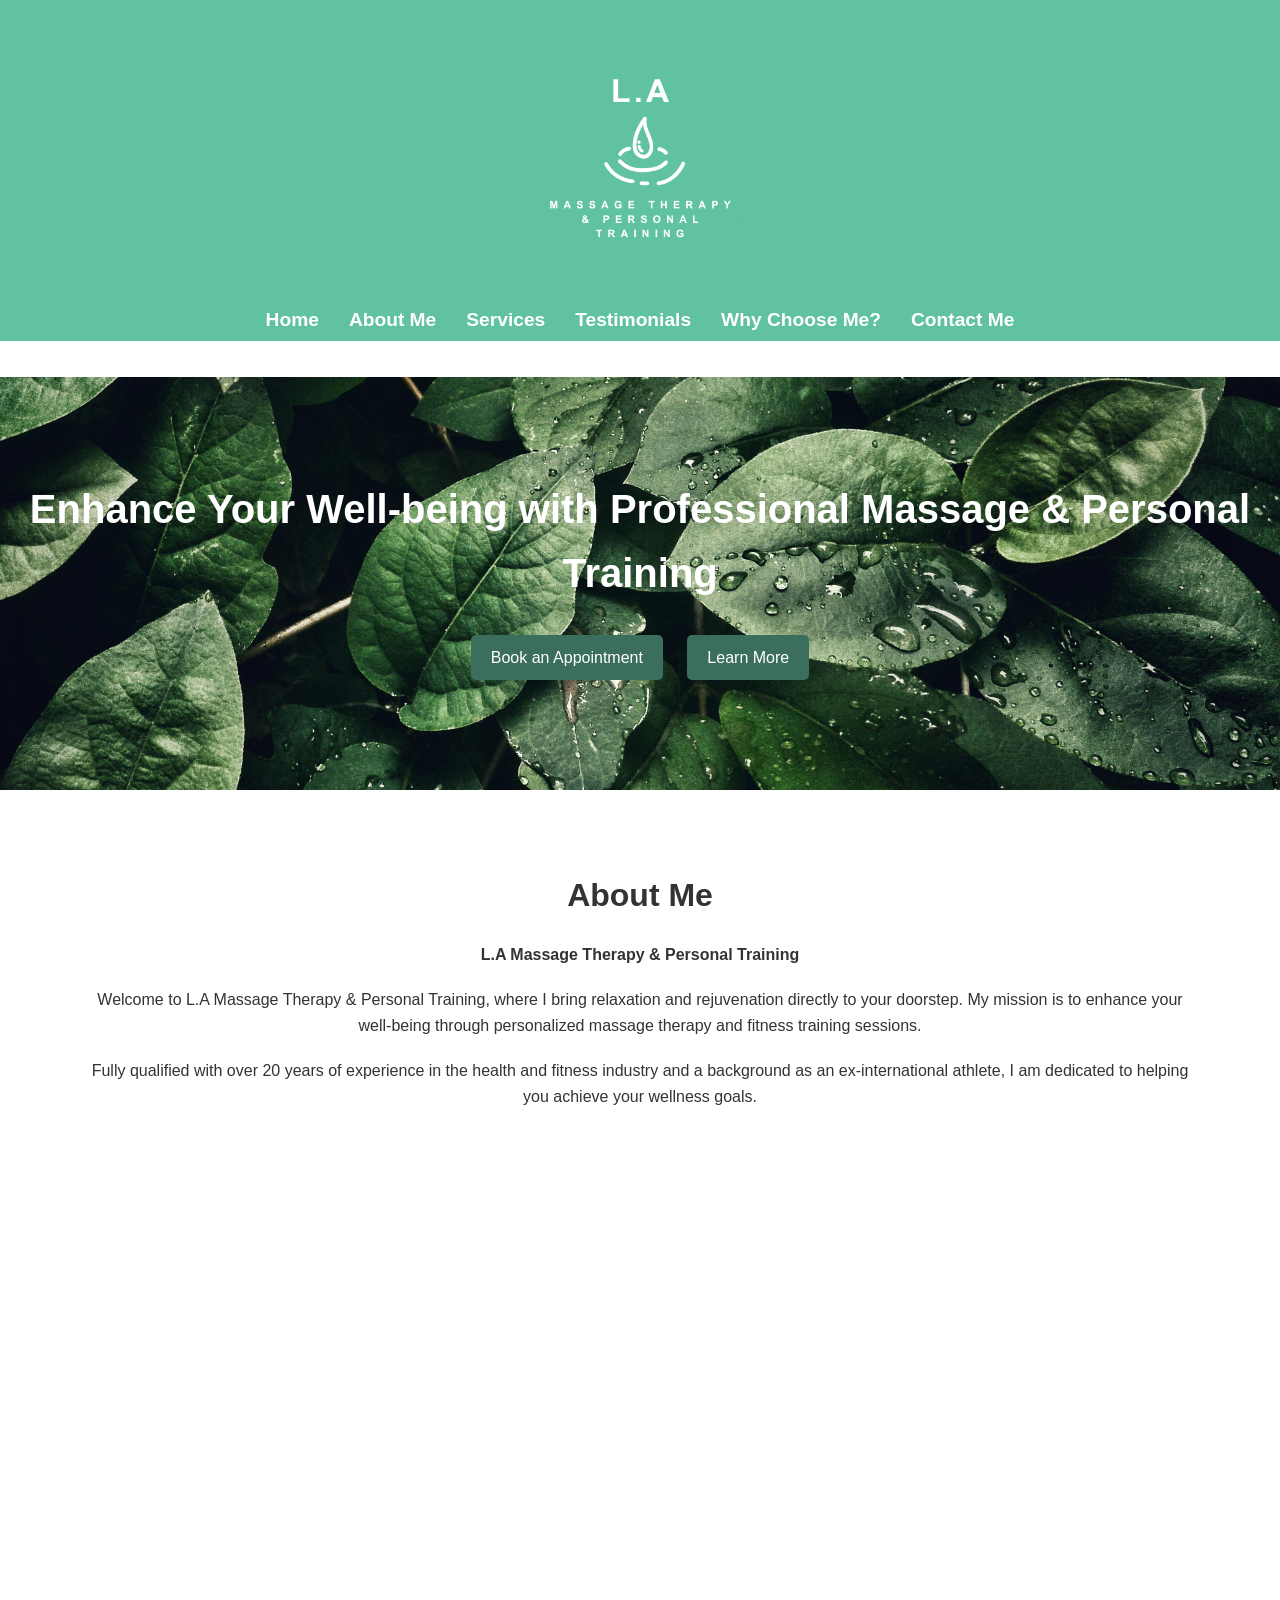
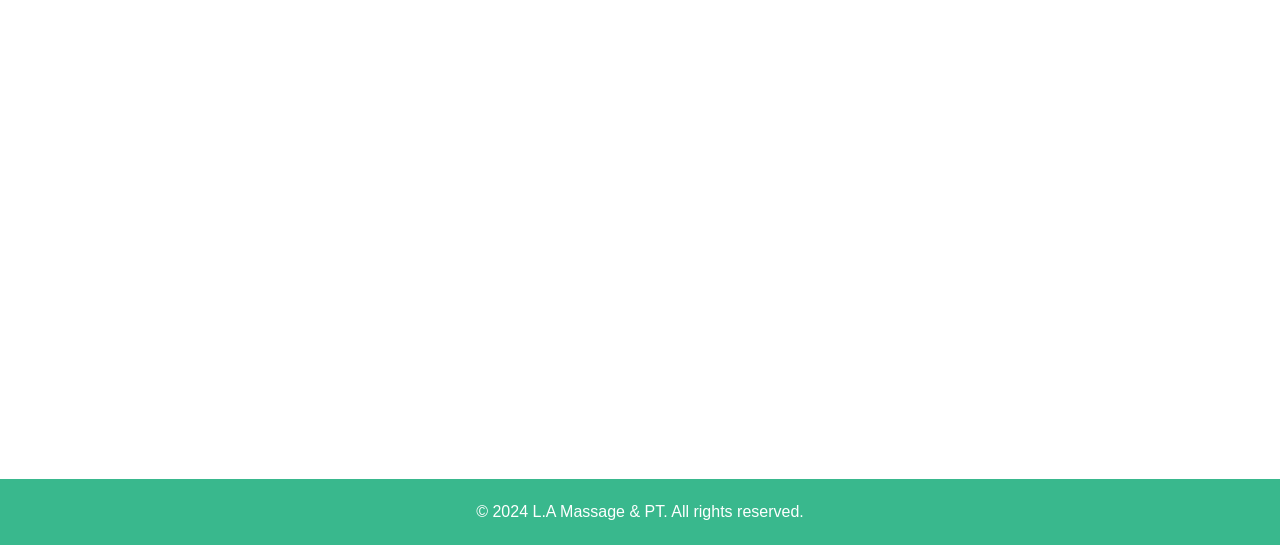
<file: lamassagetherapy/lamassagetherapy.github.io-main/index.html>
<!DOCTYPE html>
<html lang="en">
<head>
    <meta charset="UTF-8">
    <meta name="viewport" content="width=device-width, initial-scale=1.0">
    <meta name="description" content="Enhance Your Well-being with Professional Massage & Personal Training">
    <meta name="keywords" content="Massage Therapy, Personal Training, Wellness, Health">
    <title>L.A. Massage & PT</title>

    <link rel="icon" type="image/svg+xml" href="Images/L.A.%20Logo.svg">
    <link rel="stylesheet" href="style.css">
</head>
<body>

<!-- Header -->
<header role="banner">
    <div class="container">
        <div class="logo">
            <img src="Images/L.A.%20Logo.png" alt="L.A. Logo">
        </div>
        <nav role="navigation">
            <ul>
                <li><a href="#home">Home</a></li>
                <li><a href="#about">About Me</a></li>
                <li><a href="#services">Services</a></li>
                <li><a href="#testimonials">Testimonials</a></li>
                <li><a href="#why-choose-me">Why Choose Me?</a></li>
                <li><a href="#contact">Contact Me</a></li>
            </ul>
        </nav>
    </div>
</header>

<!-- Home Section -->
<section id="home" role="main">
    <div class="hero">
        <h2 class="fade-in">Enhance Your Well-being with Professional Massage & Personal Training</h2>
        <a href="#contact" class="btn fade-in">Book an Appointment</a>
        <a href="#services" class="btn fade-in">Learn More</a>
    </div>
</section>

<!-- About Me Section -->
<section id="about" class="fade-in">
    <div class="container">
        <h2>About Me</h2>
        <h4>L.A Massage Therapy & Personal Training</h4>
        <p>Welcome to L.A Massage Therapy & Personal Training, where I bring relaxation and rejuvenation directly to your doorstep. My mission is to enhance your well-being through personalized massage therapy and fitness training sessions.</p>
        <p>Fully qualified with over 20 years of experience in the health and fitness industry and a background as an ex-international athlete, I am dedicated to helping you achieve your wellness goals.</p>
    </div>
</section>

<!-- Services Section -->
<section id="services" class="fade-in">
    <div class="container">
        <h2>Services</h2>

        <div class="services">
            <div class="service">
                <h3>Massage Therapy</h3>
                <p>Experience relaxation and relief with my massage therapy services. I use a range of techniques to help reduce muscle tension, improve circulation, and promote overall well-being. Whether you're dealing with chronic pain, recovering from an injury, or simply looking to unwind, I offer personalized sessions tailored to your specific needs.</p>

                <div class="pricing-box">
                    <h4>Massage Therapy Pricing</h4>

                    <table>
                        <thead>
                        <tr>
                            <th>Session Type</th>
                            <th class="tooltip">
                                30 Minutes From
                                <span class="tooltiptext">Within a 1-2 Mile Radius (Limited Sessions Available.)</span>
                            </th>
                            <th>45 Minutes From</th>
                            <th>60 Minutes From</th>
                            <th>90 Minutes From</th>
                        </tr>
                        </thead>

                        <tbody>
                        <tr>
                            <td class="tooltip">
                                Sports Massage
                                <span class="tooltiptext">A massage focusing on sport-related activities, improving performance and recovery.</span>
                            </td>
                            <td>£40</td>
                            <td>£50</td>
                            <td>£65</td>
                            <td>£95</td>
                        </tr>

                        <tr>
                            <td class="tooltip">
                                Deep Tissue Massage
                                <span class="tooltiptext">A massage technique that targets deeper layers of muscle and connective tissue.</span>
                            </td>
                            <td>£40</td>
                            <td>£55</td>
                            <td>£60</td>
                            <td>£90</td>
                        </tr>

                        <tr>
                            <td class="tooltip">
                                Swedish Massage
                                <span class="tooltiptext">A gentle massage using long strokes, kneading, and circular movements on top layers of muscles.</span>
                            </td>
                            <td>£35</td>
                            <td>£40</td>
                            <td>£50</td>
                            <td>£80</td>
                        </tr>

                        <tr>
                            <td class="tooltip">
                                Pregnancy Massage
                                <span class="tooltiptext">A gentle massage designed to support comfort and relaxation during pregnancy.</span>
                            </td>
                            <td>-</td>
                            <td>-</td>
                            <td>£60</td>
                            <td>-</td>
                        </tr>

                        <tr>
                            <td class="tooltip">
                                Indian Head Massage
                                <span class="tooltiptext">A relaxing treatment focusing on the head, neck, shoulders, and upper back.</span>
                            </td>
                            <td>£25</td>
                            <td>£40</td>
                            <td>-</td>
                            <td>-</td>
                        </tr>

                        <tr>
                            <td class="tooltip">
                                Hot Stones
                                <span class="tooltiptext">A therapeutic massage using heated stones to enhance relaxation and ease tense muscles.</span>
                            </td>
                            <td>-</td>
                            <td>£50</td>
                            <td>£60</td>
                            <td>-</td>
                        </tr>

                        <tr>
                            <td class="tooltip">
                                Aromatherapy
                                <span class="tooltiptext">A calming massage using essential oils to support relaxation and overall well-being.</span>
                            </td>
                            <td>-</td>
                            <td>£40</td>
                            <td>£60</td>
                            <td>-</td>
                        </tr>

                        <tr>
                            <td class="tooltip">
                                Community Groups Bookings
                                <span class="tooltiptext">Packages tailored to meet the requirements of the service user.</span>
                            </td>
                            <td colspan="4">Enquire For More Details</td>
                        </tr>
                        </tbody>
                    </table>
                </div>
            </div>

            <div class="service">
                <h3>Personal Training</h3>
                <p>My personal training sessions are designed to help you achieve your fitness goals, whether you're looking to improve strength, enhance cardiovascular health, lose weight, along with nutritional tips to help support & maintain a healthy lifestyle. As a certified trainer, I tailor workouts to your individual needs, ensuring a balanced approach to fitness that emphasizes safety and personal achievement.</p>

                <div class="pricing-box">
                    <h4>Personal Training Pricing</h4>

                    <table>
                        <thead>
                        <tr>
                            <th>Session Type</th>
                            <th class="tooltip">
                                30 Minutes From
                                <span class="tooltiptext">Within a 1-2 Mile Radius (Limited Sessions Available.)</span>
                            </th>
                            <th>45 Minutes</th>
                            <th>60 Minutes</th>
                        </tr>
                        </thead>

                        <tbody>
                        <tr>
                            <td class="tooltip">
                                Single Session
                                <span class="tooltiptext">A one-time personal training session customized to your fitness goals.</span>
                            </td>
                            <td>£20</td>
                            <td>£25</td>
                            <td>£35</td>
                        </tr>

                        <tr>
                            <td class="tooltip">
                                6 Sessions Package
                                <span class="tooltiptext">A package of six sessions at a discounted rate to help you stay consistent. Minimum 2 sessions per week.</span>
                            </td>
                            <td>£115</td>
                            <td>£145</td>
                            <td>£170</td>
                        </tr>

                        <tr>
                            <td class="tooltip">
                                10 Sessions Package
                                <span class="tooltiptext">A package of ten sessions for long-term fitness commitment and results.</span>
                            </td>
                            <td>£195</td>
                            <td>£245</td>
                            <td>£345</td>
                        </tr>

                        <tr>
                            <td class="tooltip">
                                Monthly Package (3 sessions/week)
                                <span class="tooltiptext">A monthly package including three sessions per week for optimal results.</span>
                            </td>
                            <td>£235</td>
                            <td>£295</td>
                            <td>£415</td>
                        </tr>

                        <tr>
                            <td class="tooltip">
                                Community Groups Bookings
                                <span class="tooltiptext">Packages tailored to meet the requirements of the service user.</span>
                            </td>
                            <td colspan="3">Enquire For More Details</td>
                        </tr>
                        </tbody>
                    </table>
                </div>
            </div>
        </div>
    </div>
</section>

<!-- Why Choose Me Section -->
<section id="why-choose-me" class="fade-in" role="region" aria-labelledby="why-choose-me-heading">
    <div class="container">
        <h2 id="why-choose-me-heading">Why Choose Me?</h2>

        <div class="slideshow">
            <div class="slide active">
                <p class="fade-in-text"><strong>Expertise:</strong> Benefit from over 20 years of experience in the health and fitness industry and my insights as an ex-international athlete.</p>
            </div>

            <div class="slide">
                <p class="fade-out-text"><strong>Convenience:</strong> Enjoy my services in the comfort of your home, office, or any preferred location.</p>
            </div>

            <div class="slide">
                <p class="fade-out-text"><strong>Professionalism:</strong> I am a certified and experienced therapist and trainer dedicated to your health and wellness.</p>
            </div>

            <div class="slide">
                <p class="fade-out-text"><strong>Personalized Approach:</strong> I listen to your needs and customize my services accordingly.</p>
            </div>

            <div class="slide">
                <p class="fade-out-text"><strong>Quality Products:</strong> I use high-quality oils and equipment to ensure the best experience.</p>
            </div>
        </div>
    </div>
</section>

<!-- Testimonials Section -->
<section id="testimonials" class="fade-in">
    <div class="container">
        <h2>Client Success Stories</h2>

        <div class="testimonials">
            <div class="testimonial active">
                <p>"Being 8 months pregnant comes with its discomfort. My lower back was completely locked. Latessa really helped release tension through massage and showed me some simple exercises to do for maintenance."</p>
                <h4>- Jessica</h4>
            </div>

            <div class="testimonial">
                <p>"I use to love going to the gym, but struggled to find my routine since I’ve been WFH. The PT sessions have been so good. Helped build my confidence back up and I look great! Thank you"</p>
                <h4>- Sam</h4>
            </div>

            <div class="testimonial">
                <p>"I’m starting to see my stubborn belly fat starting to disappear!!! Finally!"</p>
                <h4>- Anonymous</h4>
            </div>

            <div class="testimonial">
                <p>"Latessa has been my PT for nearly 1 year. She made me realize how important it is to exercise. She is full of knowledge, experience, and very disciplined."</p>
                <h4>- Sukhi</h4>
            </div>

            <div class="testimonial">
                <p>"Thank you so much for my amazing massage... You are truly brilliant at what you do, Latessa. I feel amazing, 5* from me. Definitely give this lady a try!!!"</p>
                <h4>- Sarah</h4>
            </div>

            <div class="testimonial">
                <p>"Highly recommend to anyone needing professional therapy services!"</p>
                <h4>- Anon</h4>
            </div>

            <div class="testimonial">
                <p>"Thank you so much lovely can't tell you how much better I feel seeing my boy pain free after being diagnosed with severs and tight calves. Your hands are truly magic."</p>
                <h4>- Lewis</h4>
            </div>
        </div>

        <div class="testimonial-nav">
            <button id="prev" class="arrow">&lt;</button>
            <button id="next" class="arrow">&gt;</button>
        </div>
    </div>
</section>

<!-- Contact Section -->
<section id="contact" class="fade-in">
    <div class="container">
        <h2>Contact Me</h2>
        <p>Ready to schedule an appointment or have any questions? Reach out to me today!</p>

        <form id="contact-form" action="https://formspree.io/f/xblrogll" method="post">
            <label for="name">Name:</label>
            <input type="text" id="name" name="name" required>

            <label for="email">Email:</label>
            <input type="email" id="email" name="email" required>

            <label for="message">Message:</label>
            <textarea id="message" name="message" rows="4" required></textarea>

            <button type="submit">Send Message</button>
        </form>

        <p>If you have any questions please contact at:</p>
        <p>Email: l.a.massagetherapyandpt@gmail.com</p>
        <p>Phone: 07904047250</p>
    </div>
</section>

<!-- Footer -->
<footer role="contentinfo">
    <div class="container">
        <p>&copy; 2024 L.A Massage & PT. All rights reserved.</p>
    </div>
</footer>

<script src="script.js"></script>

</body>
</html>
</file>
<file: lamassagetherapy/lamassagetherapy.github.io-main/style.css>
/* Reset some default styles */

body, h1, h2, h3, h4, p, ul, li, a, img, div, form, input, textarea, button {
    margin: 0;
    padding: 0;
    box-sizing: border-box;
}

body {
    font-family: Arial, sans-serif;
    line-height: 1.6;
    color: #333;
    background-color: #FFFFFF; /* Light background color */
}

.container {
    width: 90%;
    max-width: 1200px;
    margin: 0 auto;
    padding: 0 20px;
}

header {
    background: #61c2a2; /* Dark green */
    color: #FFFFFF; /* White text */
    padding: 5px 0; /* Reduced padding to make the header smaller */
    display: flex;
    justify-content: center; /* Center content horizontally */
    align-items: center; /* Center content vertically */
    text-align: center; /* Center text */
}

header h1 {
    margin-bottom: 10px;
}

.logo {
    display: flex;
    justify-content: center;
    align-items: center;
}

.logo img {
    max-width: 300px; /* Keep the logo size the same */
}

nav ul {
    display: flex;
    justify-content: center;
    list-style: none;
    align-items: center; /* Align navigation items vertically center */
}

nav ul li {
    margin: 0 15px;
}

nav ul li a {
    color: #FFFFFF; /* White text */
    text-decoration: none;
    font-weight: bold; /* Make the text bold */
    font-size: 1.2em; /* Adjust font size to be larger (1.2em is an example, adjust as needed) */
    transition: color 0.3s, border-bottom 0.3s; /* Smooth transition for color and underline effects */
}

nav ul li a,
.footer-links a,
.social-media a {
    position: relative;
    display: inline-block;
    text-decoration: none;
    color: inherit; /* Use inherited color */
}

nav ul li a::after,
.footer-links a::after,
.social-media a::after {
    content: '';
    position: absolute;
    width: 0;
    height: 2px;
    display: block;
    margin-top: 5px;
    right: 0;
    background: #33fcde;
    transition: width 0.3s ease, right 0.3s ease;
}

nav ul li a:hover::after,
.footer-links a:hover::after,
.social-media a:hover::after {
    width: 100%;
    right: 0;
}

.hero {
    background-image: url('Images/pexels-sohi-807598.jpg');
    background-size: cover;
    background-position: center;
    color: white;
    text-align: center;
    padding: 100px 0;
    margin-top: -4px; /* Remove gap between header and hero section */
}

.hero h2 {
    font-size: 2.5em;
    margin-bottom: 20px;
}

.hero .btn {
    display: inline-block;
    background: #3b6e5d; /* Dark green */
    color: #FFFFFF; /* White text */
    padding: 10px 20px;
    margin: 10px;
    text-decoration: none;
    border-radius: 5px;
}

.hero .btn:hover {
    background: #2c544a;
}

section {
    padding: 40px 0;
}

section h2 {
    text-align: center;
    margin-bottom: 20px;
    font-size: 2em;
}

#about {
    text-align: center;
}

/* Container */
.container {
    width: 90%;
    margin: 0 auto;
    max-width: 1200px;
}

/* Tooltip Styles */
.tooltip {
    position: relative;
    display: inline-block;
    cursor: pointer;
}

.tooltip .tooltiptext {
    visibility: hidden;
    width: 150px; /* Reduced width */
    background-color: #333;
    color: #fff;
    text-align: center;
    padding: 3px 5px; /* Reduced padding */
    border-radius: 4px; /* Reduced border-radius */
    font-size: 12px; /* Reduced font size */

    /* Positioning */
    position: absolute;
    z-index: 1;
    bottom: 100%; /* Show above the text */
    left: 50%;
    margin-left: -75px; /* Center the tooltip */
    opacity: 0;
    transition: opacity 0.3s;
    pointer-events: none; /* Prevent mouse events */
}

.tooltip:hover .tooltiptext {
    visibility: visible;
    opacity: 1;
}

/* Responsive Adjustments */
@media (max-width: 767px) {
    .tooltip .tooltiptext {
        width: auto; /* Allow dynamic width */
        max-width: 70vw; /* Limit max width to viewport width */
        left: 50%;
        transform: translateX(-50%); /* Center horizontally */
        margin-left: 0; /* Reset margin */
    }
}




/* Services Section */
.services {
    display: flex;
    flex-wrap: wrap;
    justify-content: space-between;
}

.service {
    flex: 1 1 calc(50% - 20px); /* Adjust to fit two services in a row */
    margin: 10px;
    padding: 20px;
    border: 1px solid #ddd;
    border-radius: 10px;
    background-color: #fff;
    box-shadow: 0 2px 8px rgba(0, 0, 0, 0.1);
}

@media (max-width: 768px) {
    .service {
        flex: 1 1 100%;
    }
}

.pricing-box {
    margin-top: 20px;
    padding: 15px;
    border: 1px solid #61c2a2;
    border-radius: 10px;
    background-color: #e3f6f5;
    overflow-x: auto; /* Ensure table can scroll on small screens */
}

.pricing-box h4 {
    margin-bottom: 15px;
    color: #39b88d;
    font-size: 1.25em;
    border-bottom: 2px solid #39b88d;
    padding-bottom: 5px;
}

.pricing-box table {
    width: 100%;
    border-collapse: collapse;
}

.pricing-box table th,
.pricing-box table td {
    border: 1px solid #ddd;
    padding: 10px;
    text-align: left;
    font-size: 1em;
}

.pricing-box table th {
    background-color: #61c2a2;
    color: #fff;
}

.pricing-box table tr:nth-child(even) {
    background-color: #f9f9f9;
}


#about h2, #about h4, #about p {
    text-align: center;
    margin-bottom: 20px; /* Ensure spacing between paragraphs */
}

.team, .therapist, .services {
    display: flex;
    justify-content: space-around;
    flex-wrap: wrap;
}

.team-member, .therapist-profile, .service, .testimonial, .blog-post {
    margin: 20px;
    padding: 20px;
    background: #cbe6dd; /* Light green */
    border-radius: 5px;
    width: calc(33% - 40px);
    flex: 1;
    min-width: 280px; /* Ensure the boxes are responsive */
}

.team-member img, .therapist-profile img {
    max-width: 100%;
    border-radius: 50%;
    margin-bottom: 10px;
}

footer {
    background: #39b88d; /* Dark green */
    color: #FFFFFF; /* White text */
    text-align: center;
    padding: 20px 0;
}

.footer-links, .social-media, .newsletter {
    margin: 20px 0;
}

.footer-links li {
    display: inline;
    margin: 0 10px;
}

.footer-links a, .social-media a {
    color: #FFFFFF; /* White text */
    text-decoration: none;
}

.newsletter input[type="email"] {
    padding: 10px;
    margin-right: 10px;
    border: none;
    border-radius: 5px;
}

.newsletter button {
    padding: 10px 20px;
    background: #39b88d; /* Dark green */
    border: none;
    color: #FFFFFF; /* White text */
    border-radius: 5px;
    cursor: pointer;
}

form label {
    display: block;
    margin-bottom: 5px;
}

form input, form textarea {
    width: 100%;
    padding: 10px;
    margin-bottom: 20px;
    border: 1px solid #ccc;
    border-radius: 5px;
}

form button {
    background: #39b88d; /* Dark green */
    color: #FFFFFF; /* White text */
    border: none;
    padding: 10px 20px;
    border-radius: 5px;
    cursor: pointer;
}

.contact-info p {
    margin-bottom: 10px;
}

@media (max-width: 768px) {
    .team-member, .therapist-profile, .service, .testimonial, .blog-post {
        width: calc(50% - 40px);
    }
}

@media (max-width: 480px) {
    .team-member, .therapist-profile, .service, .testimonial, .blog-post {
        width: 100%;
    }

    nav ul {
        flex-direction: column;
    }

    nav ul li {
        margin: 10px 0;
    }
}

/* Fade-in effect */
.fade-in {
    opacity: 0;
    transition: opacity 1s ease-in-out;
}

.fade-in.visible {
    opacity: 1;
}

/* Fade-in and slide-in from the right effect */
/* Testimonials Section */
#testimonials {
    background: #f9f9f9;
    padding: 40px 0;
    text-align: center;
}

#testimonials h2 {
    margin-bottom: 20px;
    font-size: 2em;
    color: #333;
}

.testimonials {
    position: relative;
    height: 200px; /* Adjust height as needed */
    overflow: hidden;
}

.testimonial {
    position: absolute;
    top: 0;
    left: 0;
    width: 100%;
    opacity: 0;
    transition: opacity 1s ease-in-out, transform 1s ease-in-out;
}

.testimonial.active {
    opacity: 1;
    z-index: 1;
    animation: fadeInSlideIn 1s forwards;
}

.testimonial.fade-out {
    opacity: 0;
    z-index: 0;
    animation: fadeOutSlideOut 1s forwards;
}

.testimonial p {
    font-size: 1em;
    color: #666;
}

.testimonial h4 {
    margin-top: 10px;
    font-size: 1em;
    color: #333;
}

/* Navigation Arrows */
.testimonial-nav {
    display: flex;
    justify-content: center;
    margin-top: 20px;
}

.arrow {
    background: #61c2a2; /* Green background */
    color: white;
    border: none;
    padding: 10px 20px;
    cursor: pointer;
    border-radius: 5px;
    font-size: 1.5em;
    margin: 0 10px;
    transition: background 0.3s ease;
}

.arrow:hover {
    background: #3b6e5d;
}

/* Fade-in and slide-in from the right effect */
@keyframes fadeInSlideIn {
    0% { opacity: 0; transform: translateX(100%); }
    100% { opacity: 1; transform: translateX(0); }
}

/* Fade-out and slide-out to the left effect */
@keyframes fadeOutSlideOut {
    0% { opacity: 1; transform: translateX(0); }
    100% { opacity: 0; transform: translateX(-100%); }
}


/* Visibility Classes */
.fade-in {
    opacity: 0;
    transition: opacity 1s ease-in-out;
}

.fade-in.visible {
    opacity: 1;
}


#why-choose-me {
    border: 2px solid #39b88d; /* Green border */
    border-radius: 10px;
    padding: 20px;
    background-color: #f9f9f9; /* Light background color for contrast */
}

.slideshow {
    position: relative;
    height: 150px; /* Adjust based on your content */
    overflow: hidden;
    padding: 10px; /* Add padding inside the slideshow for spacing */
}

.slide {
    position: absolute;
    top: 0;
    left: 0;
    width: 100%;
    opacity: 0;
    transition: opacity 1s ease-in-out, transform 1s ease-in-out;
}

.slide.active {
    opacity: 1;
    transform: translateX(0);
    z-index: 1;
}

.slide.fade-out {
    opacity: 0;
    transform: translateX(-100%);
    z-index: 0;
}

@keyframes slideInLeft {
    0% { opacity: 0; transform: translateX(100%); }
    100% { opacity: 1; transform: translateX(0); }
}

@keyframes slideOutLeft {
    0% { opacity: 1; transform: translateX(0); }
    100% { opacity: 0; transform: translateX(-100%); }
}


/* Container styles for the Why Choose Me section */
#why-choose-me {
    background-color: #cbe6dd; /* Light green background color */
    border: 1px solid #a8d5c2; /* Slightly darker green border */
    border-radius: 10px;
    padding: 20px;
    box-shadow: 0 4px 8px rgba(0, 0, 0, 0.1); /* Light shadow for a subtle 3D effect */
    margin: 20px 0; /* Space around the section */
}

/* Styles for the slideshow */
.slideshow {
    position: relative;
    height: 150px; /* Adjust based on your content */
    overflow: hidden;
}

.slide {
    position: absolute;
    top: 0;
    left: 0;
    width: 100%;
    opacity: 0;
    transition: opacity 1s ease-in-out, transform 1s ease-in-out;
}

.slide.active {
    opacity: 1;
    transform: translateX(0);
    z-index: 1;
}

.slide.fade-out {
    opacity: 0;
    transform: translateX(-100%);
    z-index: 0;
}

@keyframes slideInLeft {
    0% { opacity: 0; transform: translateX(100%); }
    100% { opacity: 1; transform: translateX(0); }
}

@keyframes slideOutLeft {
    0% { opacity: 1; transform: translateX(0); }
    100% { opacity: 0; transform: translateX(-100%); }
}
</file>
